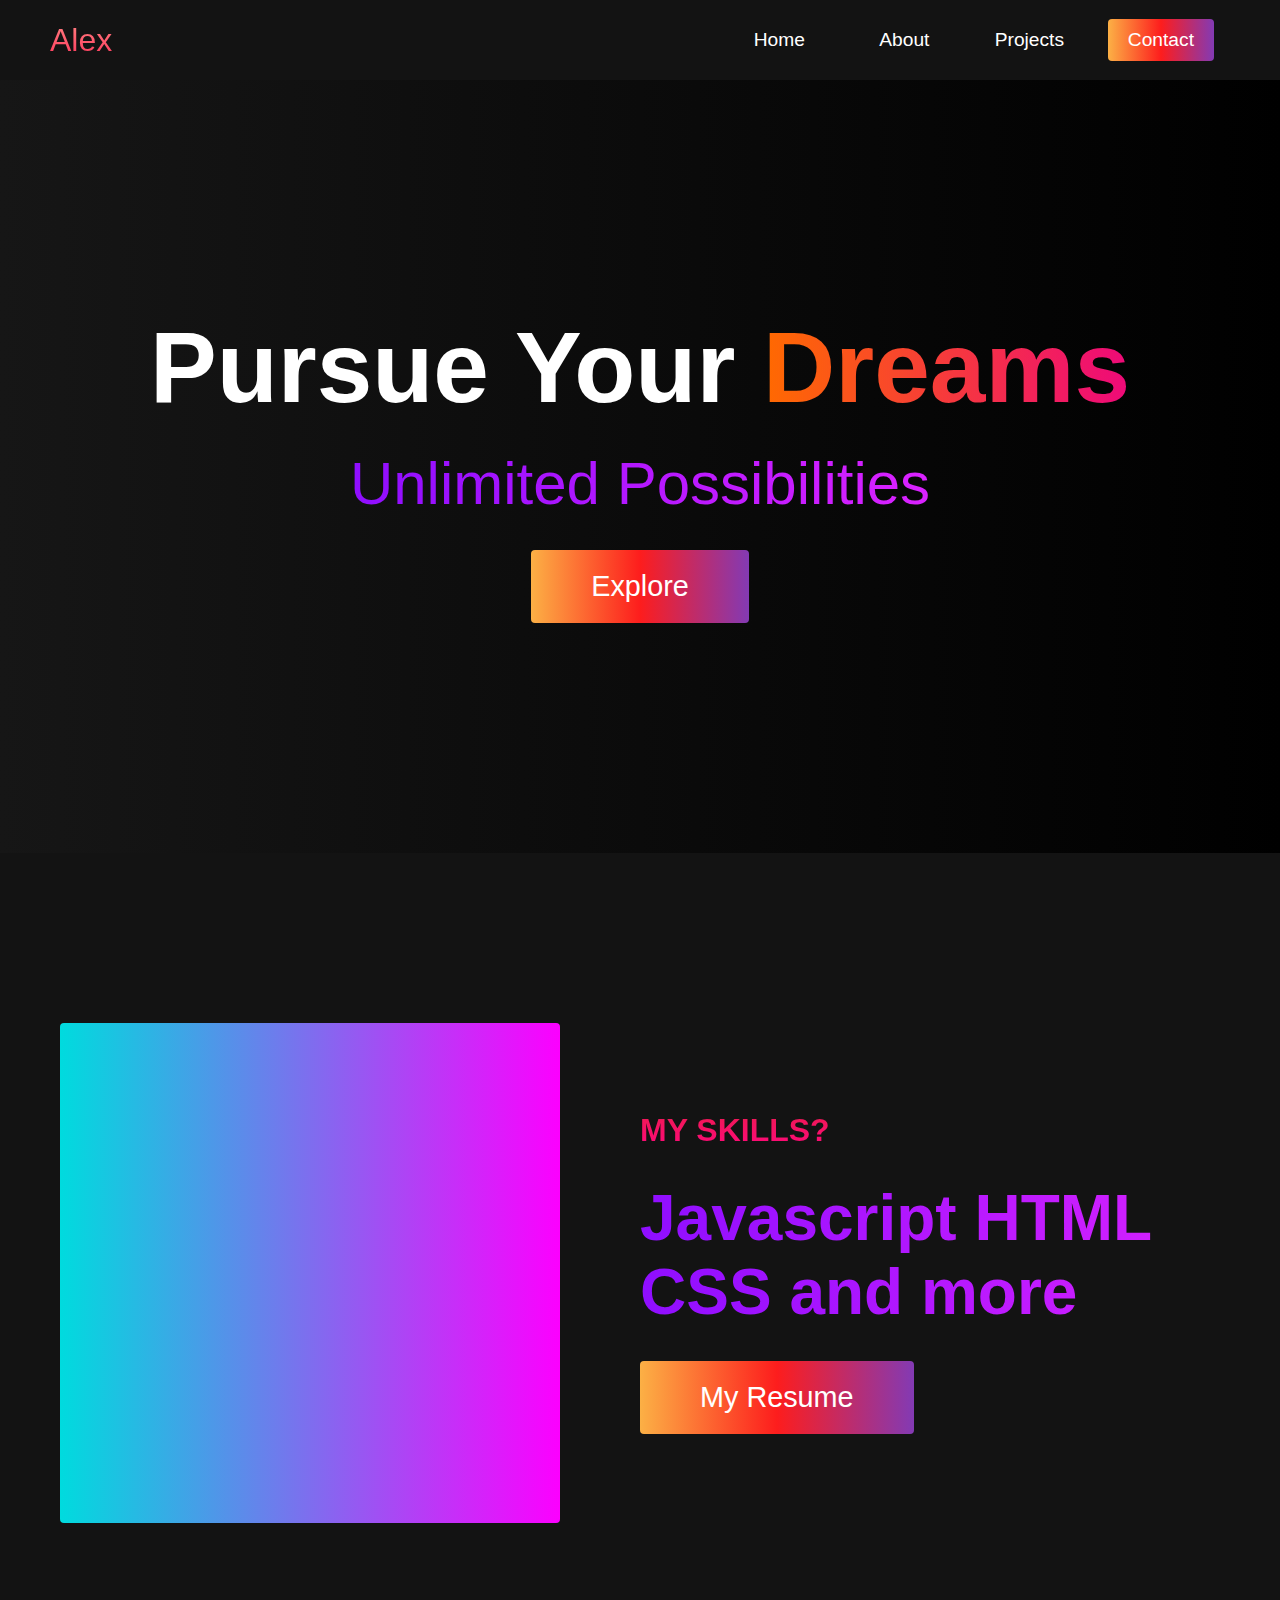
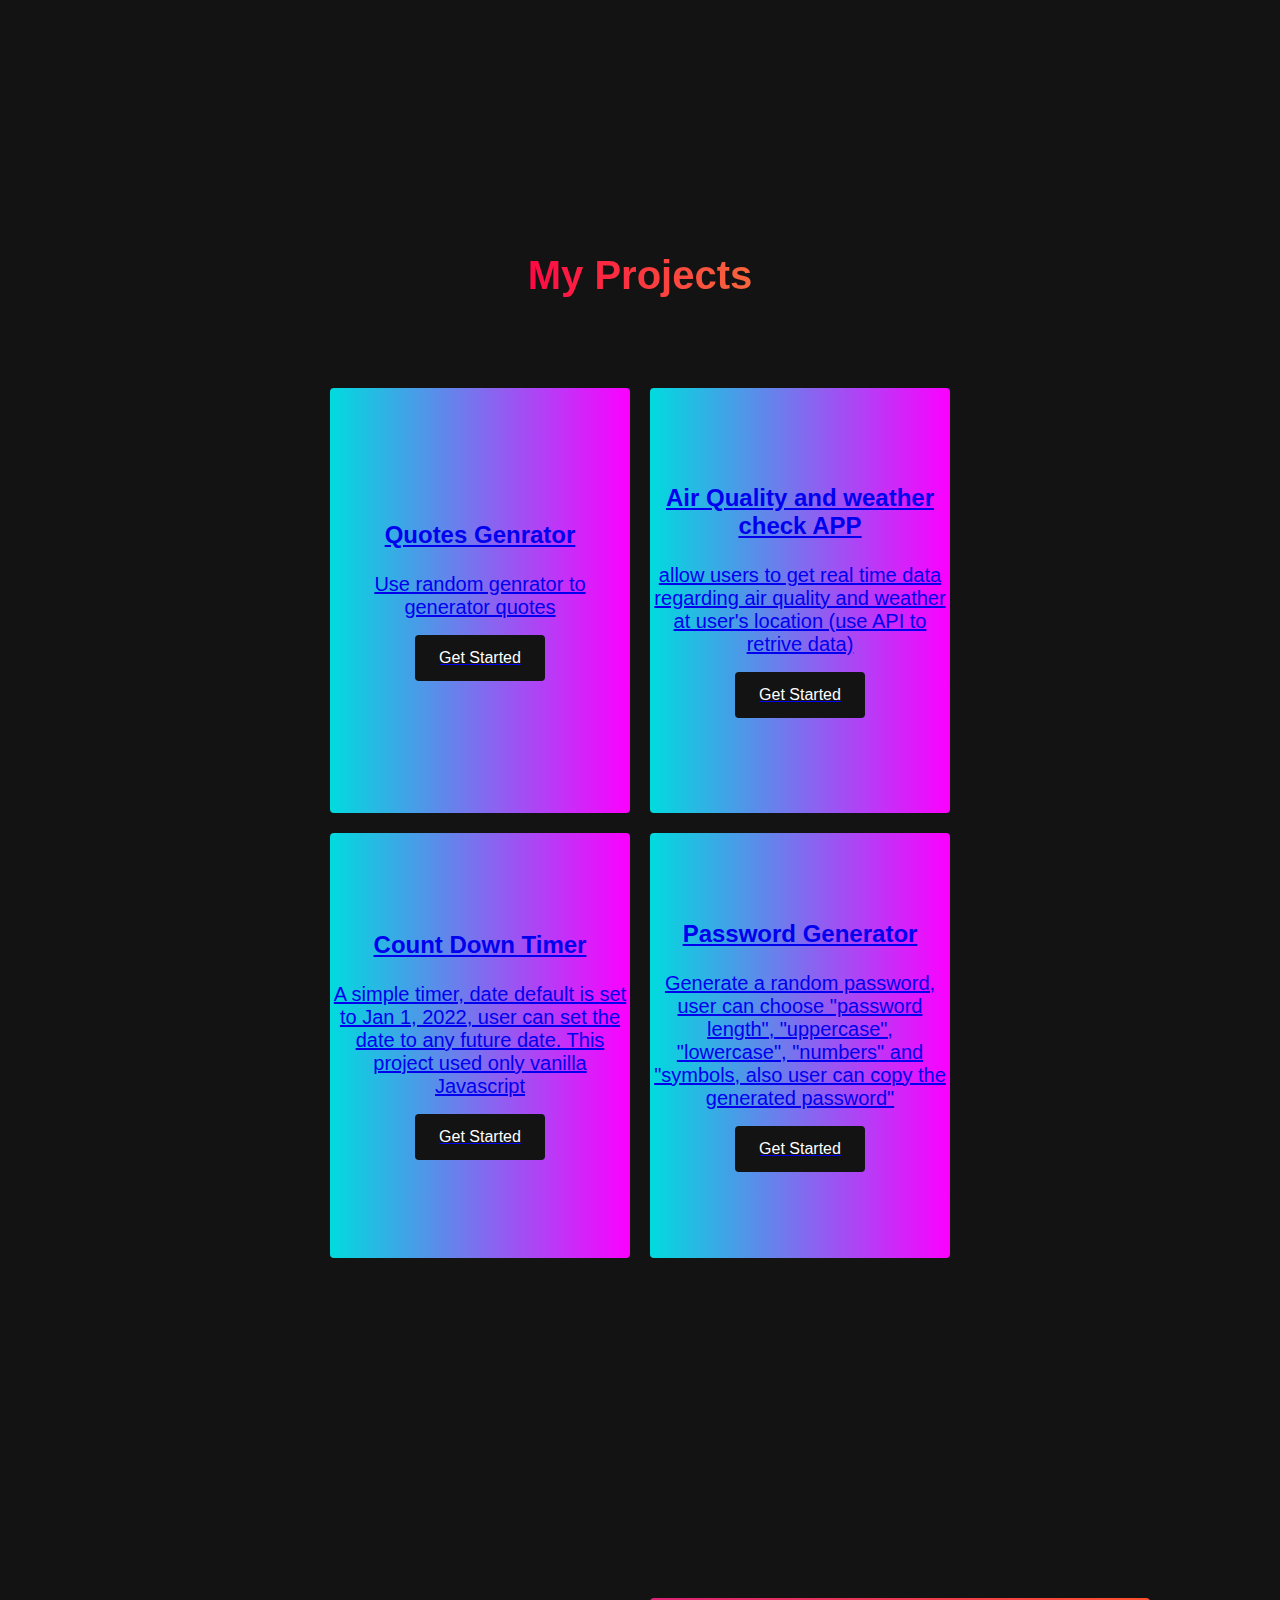
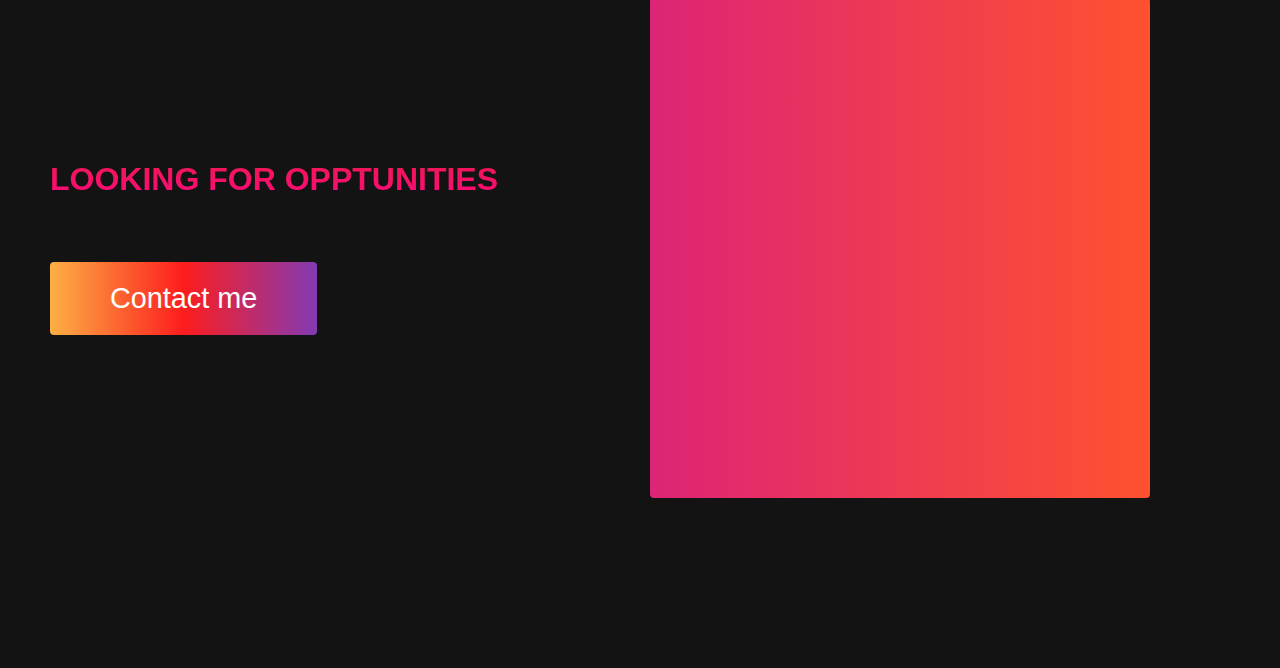
<file: index.html>
<!DOCTYPE html>
<html lang="en">
  <head>
    <meta charset="UTF-8" />
    <meta name="viewport" content="width=device-width, initial-scale=1.0" />
    <title>Alex software developer</title>
    <link rel="stylesheet" href="styles.css" />
    <link
      rel="stylesheet"
      href="https://use.fontawesome.com/releases/v5.14.0/css/all.css"
      integrity="sha384-HzLeBuhoNPvSl5KYnjx0BT+WB0QEEqLprO+NBkkk5gbc67FTaL7XIGa2w1L0Xbgc"
      crossorigin="anonymous"
    />
  </head>
  <body>
    <!-- Navbar Section -->
    <nav class="navbar">
      <div class="navbar__container">
        <a href="#home" id="navbar__logo">Alex</a>
        <div class="navbar__toggle" id="mobile-menu">
          <span class="bar"></span> <span class="bar"></span>
          <span class="bar"></span>
        </div>
        <ul class="navbar__menu">
          <li class="navbar__item">
            <a href="#home" class="navbar__links" id="home-page">Home</a>
          </li>
          <li class="navbar__item">
            <a href="#about" class="navbar__links" id="about-page">About</a>
          </li>
          <li class="navbar__item">
            <a href="#projects" class="navbar__links" id="projects-page"
              >Projects</a
            >
          </li>
          <li class="navbar__btn">
            <a href="#contactMe-bottom" class="button" id="contact">Contact</a>
          </li>
        </ul>
      </div>
    </nav>

    <!-- Hero Section -->
    <div class="hero" id="home">
      <div class="hero__container">
        <h1 class="hero__heading">Pursue Your <span>Dreams</span></h1>
        <p class="hero__description">Unlimited Possibilities</p>
        <button class="main__btn"><a href="#">Explore</a></button>
      </div>
    </div>

    <!-- About Section -->
    <div class="main" id="about">
      <div class="main__container">
        <div class="main__img--container">
          <div class="main__img--card"><i class="fas fa-layer-group"></i></div>
        </div>
        <div class="main__content">
          <h1>my skills?</h1>
          <h2>Javascript HTML CSS and more</h2>
          <button class="main__btn"><a href="#">My Resume</a></button>
        </div>
      </div>
    </div>

    <!-- projects Section -->
    <div class="projects" id="projects">
      <h1>My Projects</h1>
      <div class="projects__wrapper">
        <div class="projects__card">
          <a href="https://legendmine0117.github.io/quote-generator/">
            <h2>Quotes Genrator</h2>
            <p>Use random genrator to generator quotes</p>
            <div class="projects__btn"><button>Get Started</button></div>
          </a>
        </div>
        <div class="projects__card">
          <a
            href="https://legendmine0117.github.io/Weather-and-air-quality-app/"
          >
            <h2>Air Quality and weather check APP</h2>
            <p>
              allow users to get real time data regarding air quality and
              weather at user's location (use API to retrive data)
            </p>
            <div class="projects__btn"><button>Get Started</button></div>
          </a>
        </div>
        <div class="projects__card">
          <a href="https://legendmine0117.github.io/countdown-timer/">
            <h2>Count Down Timer</h2>
            <p>
              A simple timer, date default is set to Jan 1, 2022, user can set
              the date to any future date. This project used only vanilla
              Javascript
            </p>
            <div class="projects__btn"><button>Get Started</button></div>
          </a>
        </div>
        <div class="projects__card">
          <a href="https://legendmine0117.github.io/password-generator/">
            <h2>Password Generator</h2>
            <p>
              Generate a random password, user can choose "password length",
              "uppercase", "lowercase", "numbers" and "symbols, also user can
              copy the generated password"
            </p>
            <div class="projects__btn"><button>Get Started</button></div>
          </a>
        </div>
      </div>
    </div>

    <!-- Features Section -->
    <div class="main" id="contactMe-bottom">
      <div class="main__container">
        <div class="main__content">
          <h1>Looking for opptunities</h1>
          <button class="main__btn">
            <a href="#">Contact me</a>
          </button>
        </div>
        <div class="main__img--container">
          <div class="main__img--card" id="card-2">
            <i class="fas fa-users"></i>
          </div>
        </div>
      </div>
    </div>

    <script src="index.js"></script>
  </body>
</html>
</file>
<file: styles.css>
* {
  box-sizing: border-box;
  margin: 0;
  padding: 0;
  font-family: "Kumbh Sans", sans-serif;
  scroll-behavior: smooth;
}

.navbar {
  background: #131313;
  height: 80px;
  display: flex;
  justify-content: center;
  align-items: center;
  font-size: 1.2rem;
  position: sticky;
  top: 0;
  z-index: 999;
}

.navbar__container {
  display: flex;
  justify-content: space-between;
  height: 80px;
  z-index: 1;
  width: 100%;
  max-width: 1300px;
  margin: 0 auto;
  padding: 0 50px;
}

#navbar__logo {
  background-color: #ff8177;
  background-image: linear-gradient(to top, #ff0844 0%, #ffb199 100%);
  background-size: 100%;
  -webkit-background-clip: text;
  -moz-background-clip: text;
  -webkit-text-fill-color: transparent;
  -moz-text-fill-color: transparent;
  display: flex;
  align-items: center;
  cursor: pointer;
  text-decoration: none;
  font-size: 2rem;
}

.navbar__menu {
  display: flex;
  align-items: center;
  list-style: none;
}

.navbar__links {
  color: #fff;
  display: flex;
  align-items: center;
  justify-content: center;
  width: 125px;
  text-decoration: none;
  height: 100%;
  transition: all 0.3s ease;
}

.navbar__btn {
  display: flex;
  justify-content: center;
  align-items: center;
  padding: 0 1rem;
  width: 100%;
}

.button {
  display: flex;
  justify-content: center;
  align-items: center;
  text-decoration: none;
  padding: 10px 20px;
  height: 100%;
  width: 100%;
  border: none;
  outline: none;
  border-radius: 4px;

  color: #fff;
  transition: all 0.3s ease;
  background: #833ab4;
  background: -webkit-linear-gradient(to right, #fcb045, #fd1d1d, #833ab4);
  background: linear-gradient(to right, #fcb045, #fd1d1d, #833ab4);
}

.navbar__links:hover {
  color: #9518fc;
  transition: all 0.3s ease;
}

@media screen and (max-width: 960px) {
  .navbar__container {
    display: flex;
    justify-content: space-between;
    height: 80px;
    z-index: 1;
    width: 100%;
    max-width: 1300px;
    padding: 0;
  }

  .navbar__menu {
    display: grid;
    grid-template-columns: auto;
    margin: 0;
    width: 100%;
    position: absolute;
    top: -1000px;
    opacity: 1;
    transition: all 0.5s ease;
    z-index: -1;
  }

  .navbar__menu.active {
    background: #131313;
    top: 100%;
    opacity: 1;
    transition: all 0.5s ease;
    z-index: 99;
    height: 60vh;
    font-size: 1.6rem;
  }

  #navbar__logo {
    padding-left: 25px;
  }

  .navbar__toggle .bar {
    width: 25px;
    height: 3px;
    margin: 5px auto;
    transition: all 0.3s ease-in-out;
    background: #fff;
  }

  .navbar__item {
    width: 100%;
    height: 80px;
  }

  .navbar__links {
    text-align: center;
    padding: 2rem;
    width: 100%;
    display: table;
  }

  .navbar__btn {
    padding-bottom: 2rem;
  }

  .button {
    display: flex;
    justify-content: center;
    align-items: center;
    width: 80%;
    height: 80px;
    margin: 0;
  }

  #mobile-menu {
    position: absolute;
    top: 20%;
    right: 5%;
    transform: translate(5%, 20%);
  }

  .navbar__toggle .bar {
    display: block;
    cursor: pointer;
  }

  #mobile-menu.is-active .bar:nth-child(2) {
    opacity: 0;
  }

  #mobile-menu.is-active .bar:nth-child(1) {
    transform: translateY(8px) rotate(45deg);
  }

  #mobile-menu.is-active .bar:nth-child(3) {
    transform: translateY(-8px) rotate(-45deg);
  }
}

/* Hero Section */
.hero {
  background: #000000;
  background: linear-gradient(to right, #161616, #000000);
  padding: 200px 0;
}

.hero__container {
  display: flex;
  flex-direction: column;
  justify-content: center;
  align-items: center;
  max-width: 1200px;
  margin: 0 auto;
  height: 90%;
  text-align: center;
  padding: 30px;
}

.hero__heading {
  font-size: 100px;
  margin-bottom: 24px;
  color: #fff;
}

.hero__heading span {
  background: #ee0979; /* fallback for old browsers */
  background: -webkit-linear-gradient(
    to right,
    #ff6a00,
    #ee0979
  ); /* Chrome 10-25, Safari 5.1-6 */
  background: linear-gradient(
    to right,
    #ff6a00,
    #ee0979
  ); /* W3C, IE 10+/ Edge, Firefox 16+, Chrome 26+, Opera 12+, Safari 7+ */
  background-size: 100%;
  -webkit-background-clip: text;
  -moz-background-clip: text;
  -webkit-text-fill-color: transparent;
  -mo-text-fill-color: transparent;
}

.hero__description {
  font-size: 60px;
  background: #da22ff; /* fallback for old browsers */
  background: -webkit-linear-gradient(
    to right,
    #9114ff,
    #da22ff
  ); /* Chrome 10-25, Safari 5.1-6 */
  background: linear-gradient(
    to right,
    #8f0eff,
    #da22ff
  ); /* W3C, IE 10+/ Edge, Firefox 16+, Chrome 26+, Opera 12+, Safari 7+ */
  background-size: 100%;
  -webkit-background-clip: text;
  -moz-background-clip: text;
  -webkit-text-fill-color: transparent;
  -moz-text-fill-color: transparent;
}

.highlight {
  border-bottom: 4px solid rgb(132, 0, 255);
}

@media screen and (max-width: 768px) {
  .hero__heading {
    font-size: 60px;
  }

  .hero__description {
    font-size: 40px;
  }
}

/* About Section */
.main {
  background-color: #131313;
  padding: 10rem 0;
}

.main__container {
  display: grid;
  grid-template-columns: 1fr 1fr;
  align-items: center;
  justify-content: center;
  margin: 0 auto;
  height: 90%;
  z-index: 1;
  width: 100%;
  max-width: 1300px;
  padding: 0 50px;
}

.main__content {
  color: #fff;
  width: 100%;
}

.main__content h1 {
  font-size: 2rem;
  background-color: #fe3b6f;
  background-image: linear-gradient(to top, #ff087b 0%, #ed1a52 100%);
  background-size: 100%;
  -webkit-background-clip: text;
  -moz-background-clip: text;
  -webkit-text-fill-color: transparent;
  -moz-text-fill-color: transparent;
  text-transform: uppercase;
  margin-bottom: 32px;
}

.main__content h2 {
  font-size: 4rem;
  background: #ff8177; /* fallback for old browsers */
  background: -webkit-linear-gradient(
    to right,
    #9114ff,
    #da22ff
  ); /* Chrome 10-25, Safari 5.1-6 */
  background: linear-gradient(
    to right,
    #8f0eff,
    #da22ff
  ); /* W3C, IE 10+/ Edge, Firefox 16+, Chrome 26+, Opera 12+, Safari 7+ */
  background-size: 100%;
  -webkit-background-clip: text;
  -moz-background-clip: text;
  -webkit-text-fill-color: transparent;
  -moz-text-fill-color: transparent;
}

.main__content p {
  margin-top: 1rem;
  font-size: 2rem;
  font-weight: 700;
}

.main__btn {
  font-size: 1.8rem;
  background: #833ab4;
  background: -webkit-linear-gradient(to right, #fcb045, #fd1d1d, #833ab4);
  background: linear-gradient(to right, #fcb045, #fd1d1d, #833ab4);
  padding: 20px 60px;
  border: none;
  border-radius: 4px;
  margin-top: 2rem;
  cursor: pointer;
  position: relative;
  transition: all 0.35s;
  outline: none;
}

.main__btn a {
  position: relative;
  z-index: 2;
  color: #fff;
  text-decoration: none;
}

.main__btn:after {
  position: absolute;
  content: "";
  top: 0;
  left: 0;
  width: 0;
  height: 100%;
  background: #ff1ead;
  transition: all 0.35s;
  border-radius: 4px;
}

.main__btn:hover {
  color: #fff;
}

.main__btn:hover:after {
  width: 100%;
}

.main__img--container {
  text-align: center;
}

.main__img--card {
  margin: 10px;
  height: 500px;
  width: 500px;
  border-radius: 4px;
  display: flex;
  flex-direction: column;
  justify-content: center;
  color: #fff;
  background-image: linear-gradient(to right, #00dbde 0%, #fc00ff 100%);
}

.fa-layer-group,
.fa-users {
  font-size: 14rem;
}

#card-2 {
  background: #ff512f;
  background: -webkit-linear-gradient(to right, #dd2476, #ff512f);
  background: linear-gradient(to right, #dd2476, #ff512f);
}

/* Mobile Responsive */
@media screen and (max-width: 1100px) {
  .main__container {
    display: grid;
    grid-template-columns: 1fr;
    align-items: center;
    justify-content: center;
    width: 100%;
    margin: 0 auto;
    height: 90%;
  }

  .main__img--container {
    display: flex;
    justify-content: center;
  }

  .main__img--card {
    height: 425px;
    width: 425px;
  }

  .main__content {
    text-align: center;
    margin-bottom: 4rem;
  }

  .main__content h1 {
    font-size: 2.5rem;
    margin-top: 2rem;
  }

  .main__content h2 {
    font-size: 3rem;
  }

  .main__content p {
    margin-top: 1rem;
    font-size: 1.5rem;
  }
}

@media screen and (max-width: 480px) {
  .main__img--card {
    width: 250px;
    height: 250px;
  }

  .fa-users,
  .fa-layer-group {
    font-size: 4rem;
  }

  .main__content h1 {
    font-size: 2rem;
    margin-top: 3rem;
  }
  .main__content h2 {
    font-size: 2rem;
  }

  .main__content p {
    margin-top: 2rem;
  }

  .main__btn {
    padding: 12px 36px;
    margin: 2.5rem 0;
  }
}

/* projects Section */
.projects {
  background: #131313;
  display: flex;
  flex-direction: column;
  justify-content: center;
  align-items: center;
  height: 100%;
  padding: 10rem 0;
}

.projects h1 {
  background-color: #ff8177;
  background-image: linear-gradient(to right, #ff0844 0%, #f7673c 100%);
  background-size: 100%;
  -webkit-background-clip: text;
  -moz-background-clip: text;
  -webkit-text-fill-color: transparent;
  -moz-text-fill-color: transparent;
  margin-bottom: 5rem;
  font-size: 2.5rem;
}

.projects__wrapper {
  display: grid;
  grid-template-columns: 1fr 1fr 1fr 1fr;
  grid-template-rows: 1fr;
}

.projects__card {
  margin: 10px;
  height: 425px;
  width: 300px;
  border-radius: 4px;
  display: flex;
  flex-direction: column;
  justify-content: center;
  color: #fff;
  background-image: linear-gradient(to right, #00dbde 0%, #fc00ff 100%);
  transition: 0.3s ease-in;
}

.projects__card h2 {
  text-align: center;
}

.projects__card p {
  text-align: center;
  margin-top: 24px;
  font-size: 20px;
}

.projects__btn {
  display: flex;
  justify-content: center;
  margin-top: 16px;
}

.projects__card button {
  color: #fff;
  padding: 14px 24px;
  border: none;
  outline: none;
  border-radius: 4px;
  background: #131313;
  font-size: 1rem;
}

.projects__card button:hover {
  cursor: pointer;
}

.projects__card:hover {
  transform: scale(1.075);
  transition: 0.3s ease-in;
  cursor: pointer;
}

@media screen and (max-width: 1300px) {
  .projects__wrapper {
    grid-template-columns: 1fr 1fr;
  }
}

@media screen and (max-width: 768px) {
  .projects__wrapper {
    grid-template-columns: 1fr;
  }
}

@media screen and (max-width: 480px) {
  .footer__link--items {
    margin: 0;
    padding: 10px;
    width: 100%;
  }
}
</file>
